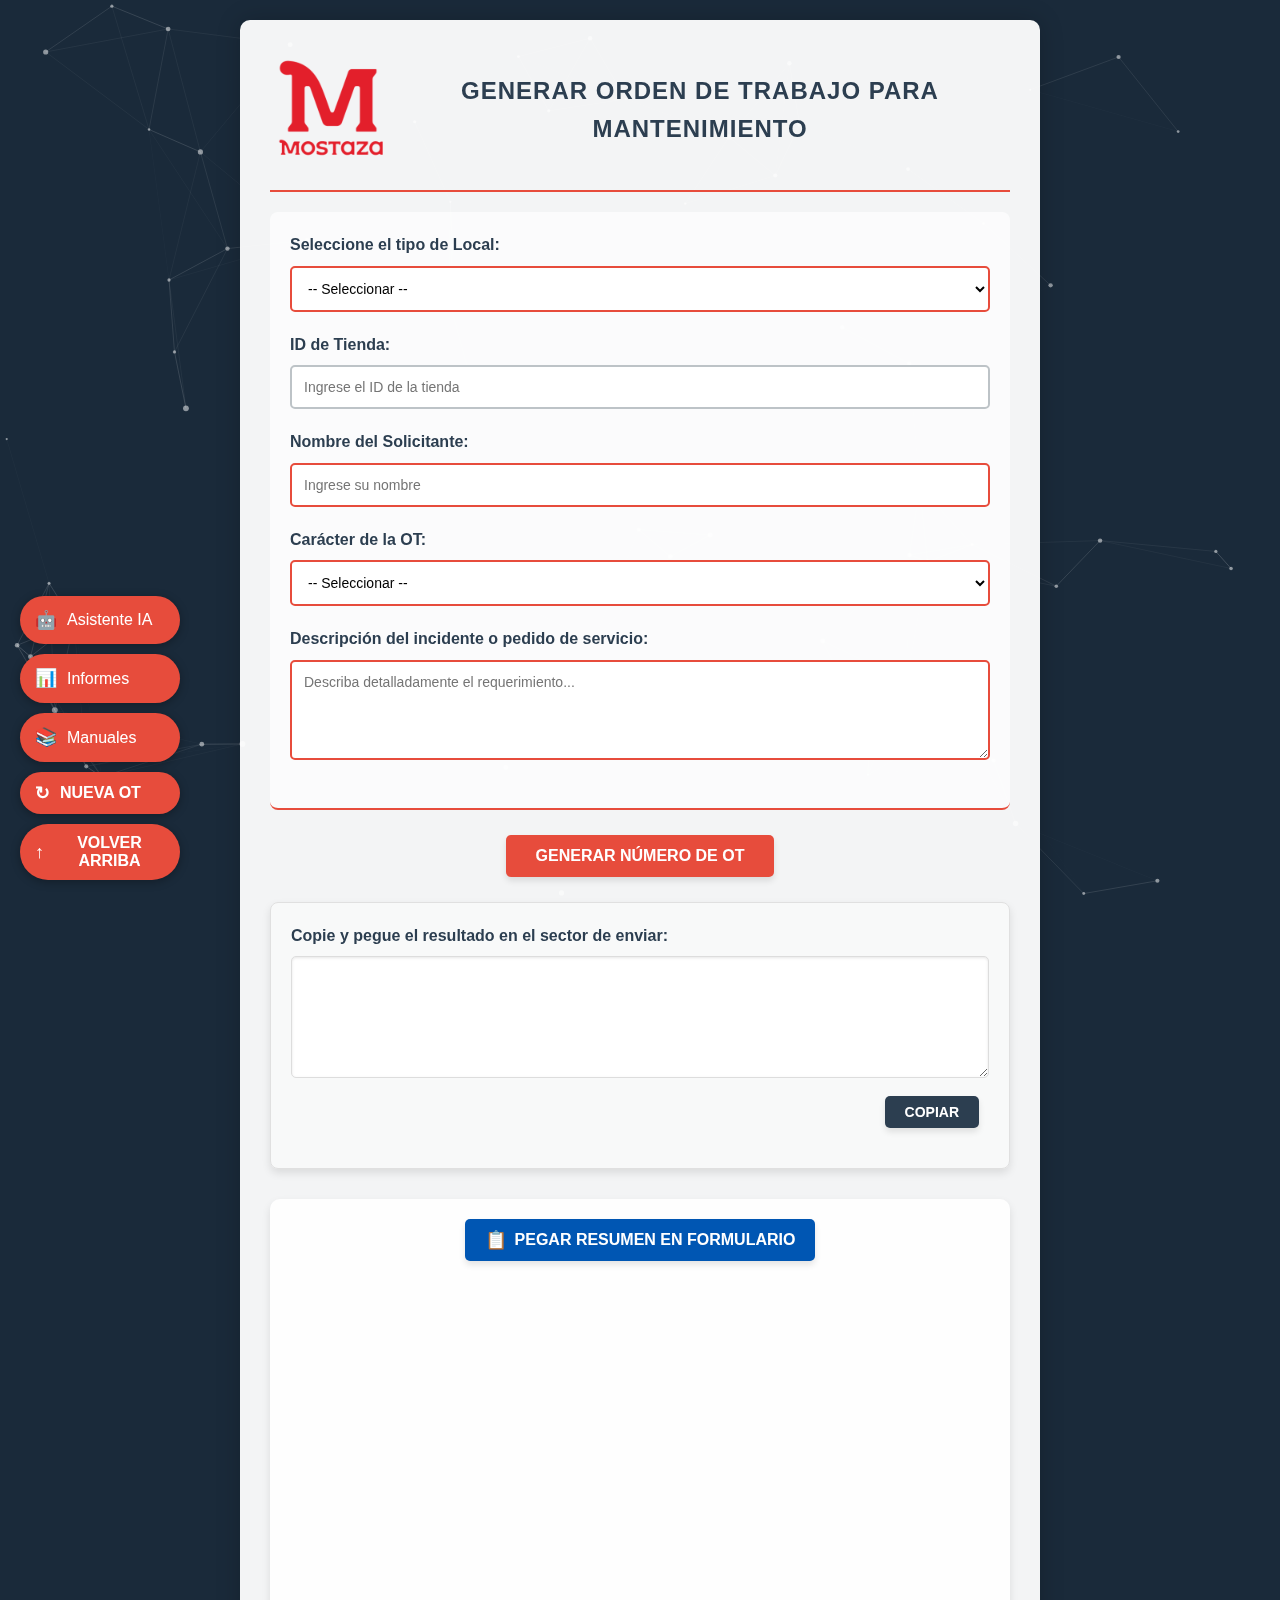
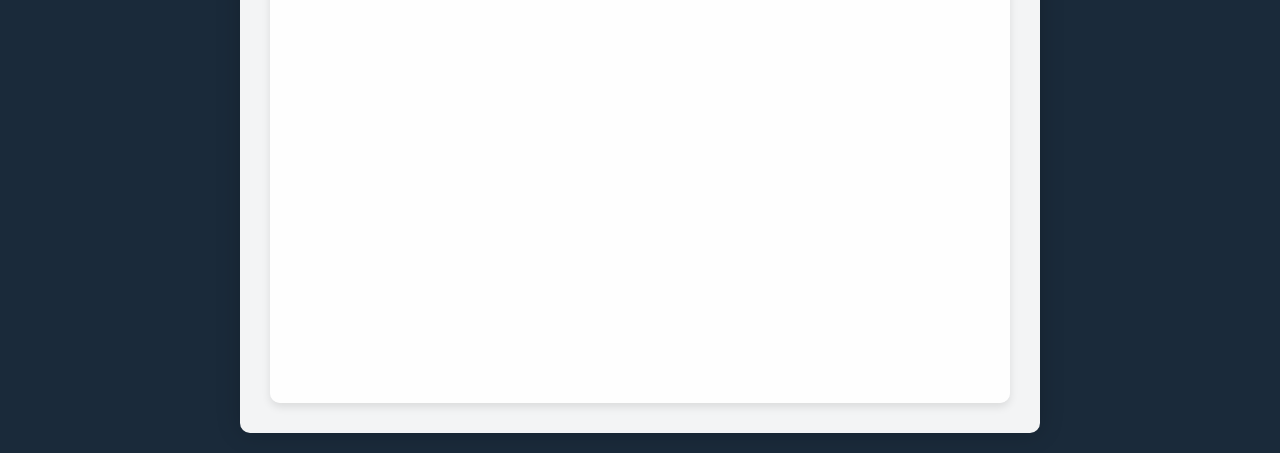
<file: index.html>
<!DOCTYPE html>
<html lang="es">
<head>
    <meta charset="UTF-8">
    <meta name="viewport" content="width=device-width, initial-scale=1.0">
    <title>Generador de OT - Mantenimiento</title>
    <link rel="stylesheet" href="css/styles.css">
    <link rel="icon" href="images/logo-mostaza-chico-150x150.png" type="image/png">
    <script>
        // Asegurar que la página siempre se cargue en la parte superior
        window.onload = function() {
            window.scrollTo(0, 0);
        }
        
        // También forzar el scroll al inicio si se navega hacia atrás/adelante
        window.onbeforeunload = function() {
            window.scrollTo(0, 0);
        }
        
        // Asegurar que la página comience en la parte superior incluso antes de que se cargue completamente
        if (history.scrollRestoration) {
            history.scrollRestoration = 'manual';
        }
    </script>
</head>
<body>
    <!-- Fondo de malla de puntos -->
    <div class="network-background">
        <canvas id="networkCanvas"></canvas>
    </div>
    
    <div class="container" id="inicio">
        <div class="header">
            <div class="logo-container">
                <img src="images/logo-mostaza-rojo.png" alt="Logo Mostaza" class="logo">
            </div>
            <h1>GENERAR ORDEN DE TRABAJO PARA MANTENIMIENTO</h1>
        </div>

        <div class="form-section">
            <form id="otForm" autocomplete="off">
                <div class="form-group">
                    <label for="tipoLocal">Seleccione el tipo de Local:</label>
                    <select id="tipoLocal" aria-label="Tipo de Local" required>
                        <option value="">-- Seleccionar --</option>
                        <option value="Propio">Propio</option>
                        <option value="Franquiciado">Franquiciado</option>
                    </select>
                </div>

                <div class="form-group">
                    <label for="idTienda">ID de Tienda:</label>
                    <input type="text" id="idTienda" placeholder="Ingrese el ID de la tienda" aria-label="ID de Tienda">
                </div>
                
                <div class="form-group">
                    <label for="solicitante">Nombre del Solicitante:</label>
                    <input type="text" id="solicitante" placeholder="Ingrese su nombre" aria-label="Nombre del Solicitante" required>
                </div>

                <div class="form-group">
                    <label for="caracterOT">Carácter de la OT:</label>
                    <select id="caracterOT" aria-label="Carácter de la OT" required>
                        <option value="">-- Seleccionar --</option>
                        <option value="Urgente">Urgente</option>
                        <option value="Crítico">Crítico</option>
                        <option value="Planificado">Planificado</option>
                        <option value="Preventivo">Preventivo</option>
                    </select>
                </div>

                <div class="form-group">
                    <label for="descripcion">Descripción del incidente o pedido de servicio:</label>
                    <textarea id="descripcion" placeholder="Describa detalladamente el requerimiento..." aria-label="Descripción del incidente" required></textarea>
                </div>
            </form>
        </div>

        <div class="button-container">
            <button id="generarBtn" type="button">Generar Número de OT</button>
        </div>

        <div class="result-section">
            <div id="numeroOT" style="display: none;">
                ▶ Número de OT generado: <span id="otGenerado"></span>
            </div>

            <div class="form-group">
                <label for="resumenOT">Copie y pegue el resultado en el sector de enviar:</label>
                <textarea id="resumenOT" rows="6" readonly aria-label="Resumen de la OT"></textarea>
                <div class="copy-container">
                    <button id="copiarBtn" type="button">Copiar</button>
                    <span id="copyMessage" class="copy-message"></span>
                </div>
            </div>
        </div>
        
        <div class="google-form-container">
            <div class="form-action-buttons">
                <button type="button" id="pegarResumenBtn" class="action-button pegar-button">
                    <span class="icon">📋</span> Pegar Resumen en Formulario
                </button>
            </div>
            <iframe src="https://forms.gle/UmFFpCRuV942BuJ26" width="100%" height="700" frameborder="0" marginheight="0" marginwidth="0">Cargando…</iframe>
        </div>
        
        <!-- Botones de navegación -->
        <div class="nav-buttons">
            <a href="asistente.html" id="asistenteIABtn" class="nav-button asistente-button">
                <span class="icon">🤖</span> Asistente IA
            </a>
            <a href="informes.html" id="informesBtn" class="nav-button informes-button">
                <span class="icon">📊</span> Informes
            </a>
            <a href="manuales.html" id="manualesBtn" class="nav-button manuales-button">
                <span class="icon">📚</span> Manuales
            </a>
            <button id="nuevaOTBtn" class="nav-button nueva-ot-button">
                <span class="icon">↻</span> Nueva OT
            </button>
            <button id="volverArribaBtn" class="nav-button volver-arriba-button">
                <span class="icon">↑</span> Volver arriba
            </button>
        </div>
    </div>

    <script src="js/app.js"></script>
</body>
</html>
</file>
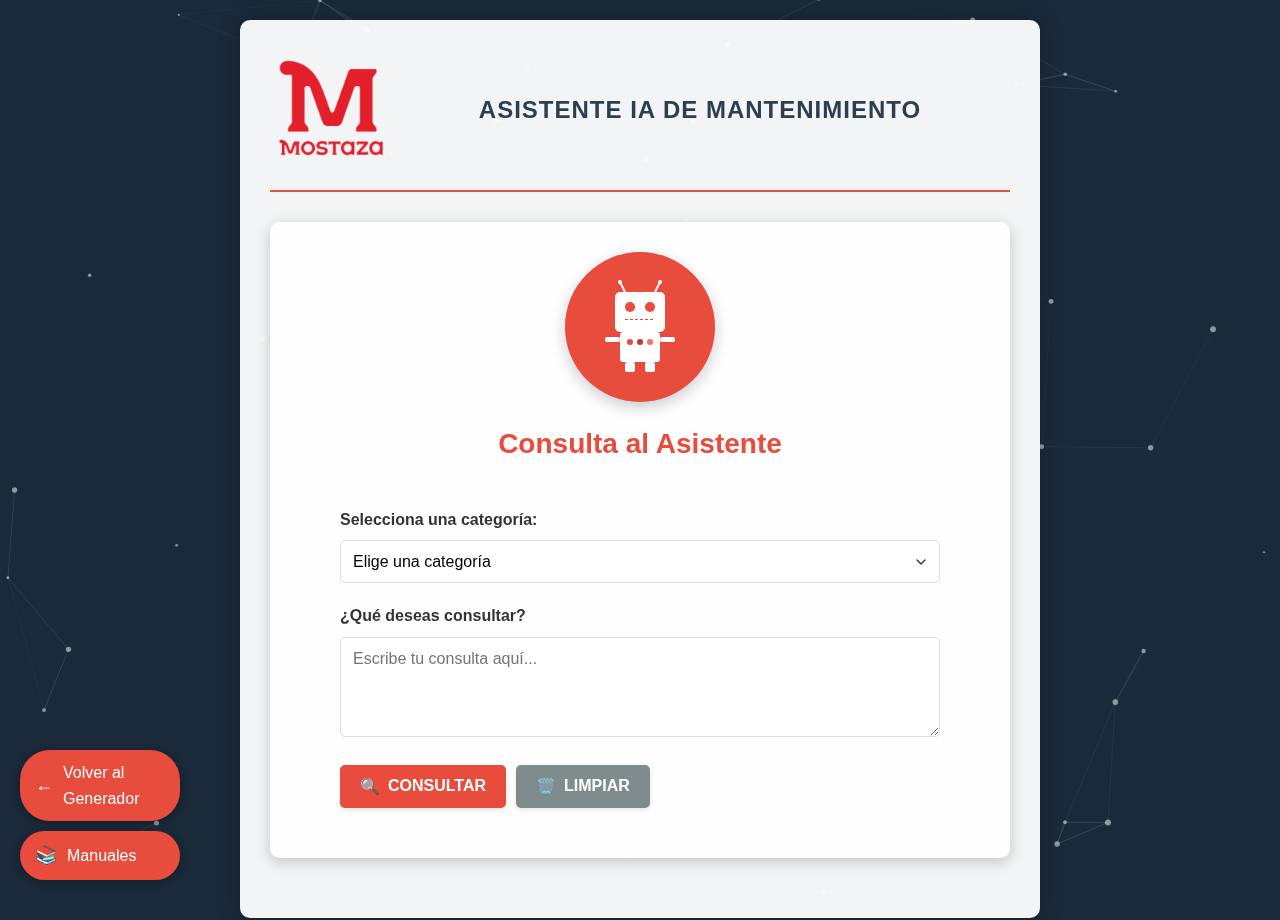
<file: asistente.html>
<!DOCTYPE html>
<html lang="es">
<head>
    <meta charset="UTF-8">
    <meta name="viewport" content="width=device-width, initial-scale=1.0">
    <title>Asistente IA - Mostaza Mantenimiento</title>
    <link rel="stylesheet" href="css/styles.css">
    <link rel="stylesheet" href="css/base-conocimiento.css">
    <link rel="stylesheet" href="css/asistente.css">
    <link rel="icon" href="images/logo-mostaza-chico-150x150.png" type="image/png">
</head>
<body>
    <!-- Fondo de malla de puntos -->
    <div class="network-background">
        <canvas id="networkCanvas"></canvas>
    </div>
    
    <div class="container" id="inicio">
        <div class="header">
            <div class="logo-container">
                <img src="images/logo-mostaza-rojo.png" alt="Logo Mostaza" class="logo">
            </div>
            <h1>Asistente IA de Mantenimiento</h1>
        </div>
        
        <div class="asistente-container">
            <div class="asistente-info">
                <div class="robot-icon">
                    <img src="images/robot-icon.svg" alt="Robot IA" class="robot-image">
                </div>
                <h2>Consulta al Asistente</h2>
                
                <div class="asistente-form">
                    <!-- Selector de categoría -->
                    <div class="form-group">
                        <label for="categoria">Selecciona una categoría:</label>
                        <select id="categoria" class="form-control">
                            <option value="" disabled selected>Elige una categoría</option>
                            <option value="equipos">Equipos</option>
                            <option value="edilicios">Edilicios</option>
                            <option value="climatizacion">Climatización</option>
                        </select>
                    </div>
                    
                    <!-- Campo de consulta -->
                    <div class="form-group">
                        <label for="consulta">¿Qué deseas consultar?</label>
                        <textarea id="consulta" class="form-control" rows="4" placeholder="Escribe tu consulta aquí..."></textarea>
                    </div>
                    
                    <!-- Botones de acción -->
                    <div class="button-group">
                        <button id="enviarConsulta" class="consulta-button">
                            <span class="icon">🔍</span> Consultar
                        </button>
                        <button id="limpiarFormulario" class="limpiar-button">
                            <span class="icon">🗑️</span> Limpiar
                        </button>
                    </div>
                </div>
                
                <!-- Área de respuesta -->
                <div class="respuesta-container" id="respuestaContainer" style="display: none;">
                    <div class="respuesta-header">
                        <h3>Respuesta:</h3>
                        <div class="api-indicator" id="apiIndicator">Asistente IA</div>
                    </div>
                    <div class="respuesta-content" id="respuestaContent">
                        <!-- Aquí se mostrará la respuesta -->
                    </div>
                </div>
            </div>
        </div>
        
        <!-- Botones de navegación -->
        <div class="nav-buttons">
            <a href="index.html" class="nav-button volver-button">
                <span class="icon">←</span> Volver al Generador
            </a>
            <a href="manuales.html" class="nav-button manuales-button">
                <span class="icon">📚</span> Manuales
            </a>
        </div>
    </div>
    
    <script src="js/app.js"></script>
    <script src="js/config.js"></script>
    <script src="js/asistente.js"></script>
</body>
</html>
</file>
<file: css/styles.css>
/* Estilos generales */
* {
    margin: 0;
    padding: 0;
    box-sizing: border-box;
    font-family: 'Segoe UI', Tahoma, Geneva, Verdana, sans-serif;
}

body {
    position: relative;
    background-color: #1a2a3a; /* Fondo azul oscuro */
    color: #333;
    line-height: 1.6;
    overflow-x: hidden;
    min-height: 100vh;
}

/* Fondo con malla de puntos */
.network-background {
    position: fixed;
    top: 0;
    left: 0;
    width: 100%;
    height: 100%;
    z-index: -1;
    overflow: hidden;
}

.network-background canvas {
    position: absolute;
    top: 0;
    left: 0;
    width: 100%;
    height: 100%;
}

.container {
    max-width: 800px;
    margin: 20px auto;
    background: rgba(255, 255, 255, 0.95);
    padding: 30px;
    border-radius: 10px;
    box-shadow: 0 0 25px rgba(0,0,0,0.2);
    position: relative;
    z-index: 1;
}

/* Header y logo */
.header {
    display: flex;
    align-items: center;
    justify-content: space-between;
    margin-bottom: 20px;
    padding-bottom: 20px;
    border-bottom: 2px solid #e74c3c;
}

.logo-container {
    display: flex;
    align-items: center;
}

.logo {
    max-width: 120px;
    height: auto;
}

h1 {
    color: #2c3e50;
    text-align: center;
    text-transform: uppercase;
    margin: 0;
    font-size: 24px;
    letter-spacing: 1px;
    flex-grow: 1;
}

.brand {
    text-align: center;
    margin-bottom: 20px;
}

/* Secciones del formulario */
.form-section {
    border-bottom: 2px solid #e74c3c;
    padding-bottom: 20px;
    margin-bottom: 25px;
    background: rgba(255, 255, 255, 0.7);
    padding: 20px;
    border-radius: 8px;
}

.form-group {
    margin-bottom: 20px;
}

label {
    display: block;
    margin-bottom: 8px;
    color: #2c3e50;
    font-weight: 600;
}

select, input, textarea {
    width: 100%;
    padding: 12px;
    border: 2px solid #bdc3c7;
    border-radius: 5px;
    font-size: 14px;
    transition: border-color 0.3s ease;
    background-color: rgba(255, 255, 255, 0.9);
}

select:focus, input:focus, textarea:focus {
    border-color: #e74c3c;
    outline: none;
    box-shadow: 0 0 8px rgba(231, 76, 60, 0.3);
}

textarea {
    resize: vertical;
    min-height: 100px;
}

/* Botones y contenedores */
.button-container {
    text-align: center;
    margin: 25px 0;
}

button {
    background: #e74c3c;
    color: white;
    padding: 12px 30px;
    border: none;
    border-radius: 5px;
    cursor: pointer;
    font-size: 16px;
    transition: all 0.3s ease;
    font-weight: bold;
    text-transform: uppercase;
    box-shadow: 0 4px 6px rgba(0,0,0,0.1);
}

button:hover {
    background: #c0392b;
    transform: translateY(-2px);
    box-shadow: 0 6px 8px rgba(0,0,0,0.15);
}

button:active {
    transform: translateY(0);
    box-shadow: 0 2px 4px rgba(0,0,0,0.1);
}

/* Sección de resultados */
.result-section {
    background: rgba(248, 249, 250, 0.9);
    padding: 20px;
    border-radius: 8px;
    margin-top: 25px;
    box-shadow: 0 4px 8px rgba(0,0,0,0.1);
    border: 1px solid #e0e0e0;
}

#numeroOT {
    font-weight: bold;
    color: #e74c3c;
    margin-bottom: 15px;
    font-size: 18px;
    text-shadow: 1px 1px 1px rgba(0,0,0,0.1);
}

#resumenOT {
    background: white;
    font-family: monospace;
    font-size: 14px;
    width: 100%;
    box-sizing: border-box;
    border: 1px solid #ddd;
    box-shadow: inset 0 1px 3px rgba(0,0,0,0.1);
}

.copy-container {
    text-align: right;
    margin-top: 10px;
    display: flex;
    justify-content: flex-end;
    align-items: center;
}

#copiarBtn {
    padding: 8px 20px;
    font-size: 14px;
    background-color: #2c3e50;
}

#copiarBtn:hover {
    background-color: #34495e;
}

.copy-message {
    color: #27ae60;
    margin-left: 10px;
    font-size: 14px;
    opacity: 0;
    transition: opacity 0.3s ease;
}

.copy-message.visible {
    opacity: 1;
}

/* Validación de formulario */
select:invalid, input:invalid, textarea:invalid {
    border-color: #e74c3c;
}

/* Formulario de Google */
.google-form-container {
    background-color: rgba(255, 255, 255, 0.9);
    border-radius: 10px;
    padding: 20px;
    margin-top: 30px;
    box-shadow: 0 4px 8px rgba(0, 0, 0, 0.1);
}

.form-action-buttons {
    margin-bottom: 15px;
    text-align: center;
}

.pegar-button {
    background-color: #0056b3;
    color: white;
    padding: 10px 20px;
    border: none;
    border-radius: 5px;
    cursor: pointer;
    font-size: 16px;
    display: flex;
    align-items: center;
    justify-content: center;
    margin: 0 auto;
    transition: background-color 0.3s;
}

.pegar-button:hover {
    background-color: #003d82;
}

.pegar-button .icon {
    margin-right: 8px;
    font-size: 18px;
}

.google-form-container iframe {
    width: 100%;
    height: 700px;
    border: none;
}

/* Botones de navegación */
.nav-buttons {
    position: fixed;
    bottom: 20px;
    left: 20px;
    display: flex;
    flex-direction: column;
    gap: 10px;
    z-index: 1000;
}

.nav-button {
    display: flex;
    align-items: center;
    justify-content: flex-start;
    padding: 10px 15px;
    border-radius: 30px;
    border: none;
    cursor: pointer;
    font-size: 16px;
    color: white;
    background-color: #e74c3c;
    box-shadow: 0 2px 10px rgba(0, 0, 0, 0.3);
    transition: all 0.3s ease;
    text-decoration: none;
    width: 160px;
}

.nav-button:hover {
    transform: translateY(-3px);
    box-shadow: 0 5px 15px rgba(0, 0, 0, 0.4);
    background-color: #c0392b;
}

.nav-button:active {
    transform: translateY(1px);
}

.nav-button .icon {
    margin-right: 10px;
    font-size: 18px;
}

/* Iconos para los botones */
.icon-refresh, .icon-up {
    display: inline-block;
    width: 16px;
    height: 16px;
    margin-right: 8px;
    position: relative;
}

.icon-refresh::before {
    content: '↻';
    font-size: 16px;
}

.icon-up::before {
    content: '↑';
    font-size: 16px;
}

/* Media queries */
@media (max-width: 768px) {
    .container {
        padding: 15px;
    }
    
    .header {
        flex-direction: column;
        text-align: center;
    }
    
    .logo {
        max-width: 150px;
        margin-bottom: 15px;
    }
    
    h1 {
        font-size: 24px;
    }
    
    .form-container {
        padding: 15px;
    }
    
    .form-group {
        flex-direction: column;
    }
    
    .form-group label {
        margin-bottom: 5px;
    }
    
    .nav-buttons {
        bottom: 10px;
        left: 10px;
        flex-direction: row;
        gap: 8px;
    }
    
    .nav-button {
        width: auto;
        padding: 8px 12px;
        font-size: 14px;
    }
    
    .nav-button .icon {
        margin-right: 5px;
    }
}

@media (max-width: 480px) {
    .header h1 {
        font-size: 20px;
    }
    
    .form-container {
        padding: 10px;
    }
    
    .form-group {
        gap: 10px;
    }
    
    .nav-buttons {
        bottom: 10px;
        left: 50%;
        transform: translateX(-50%);
        flex-direction: row;
        justify-content: center;
        width: 100%;
        padding: 0 10px;
        box-sizing: border-box;
    }
    
    .nav-button {
        flex: 1;
        min-width: 0;
        max-width: 110px;
        padding: 8px;
        font-size: 12px;
        justify-content: center;
    }
    
    .nav-button .icon {
        margin-right: 3px;
        font-size: 14px;
    }
}
</file>
<file: css/base-conocimiento.css>
/* Estilos para la Base de Conocimiento */

.knowledge-base {
    background-color: #fff;
    border-radius: 10px;
    box-shadow: 0 2px 10px rgba(0, 0, 0, 0.1);
    padding: 25px;
    margin-bottom: 30px;
}

.kb-header {
    text-align: center;
    margin-bottom: 25px;
}

.kb-header h2 {
    color: #e74c3c;
    margin-bottom: 10px;
}

.kb-header p {
    color: #555;
    max-width: 800px;
    margin: 0 auto;
}

/* Tabs de categorías */
.kb-tabs {
    display: flex;
    justify-content: center;
    margin-bottom: 20px;
    border-bottom: 1px solid #ddd;
}

.kb-tab {
    background-color: transparent;
    border: none;
    padding: 12px 25px;
    margin: 0 5px;
    font-size: 16px;
    font-weight: 500;
    color: #555;
    cursor: pointer;
    position: relative;
    transition: all 0.3s ease;
}

.kb-tab:hover {
    color: #e74c3c;
}

.kb-tab.active {
    color: #e74c3c;
    font-weight: 600;
}

.kb-tab.active::after {
    content: '';
    position: absolute;
    bottom: -1px;
    left: 0;
    width: 100%;
    height: 3px;
    background-color: #e74c3c;
}

/* Paneles de contenido */
.kb-panel {
    display: none;
}

.kb-panel.active {
    display: block;
}

.kb-panel h3 {
    color: #333;
    margin-bottom: 20px;
    padding-bottom: 10px;
    border-bottom: 1px solid #eee;
}

/* Formulario */
.kb-form {
    background-color: #f9f9f9;
    padding: 20px;
    border-radius: 8px;
    margin-bottom: 25px;
}

.form-group {
    margin-bottom: 15px;
}

.form-group label {
    display: block;
    margin-bottom: 5px;
    font-weight: 500;
    color: #333;
}

.form-control {
    width: 100%;
    padding: 10px;
    border: 1px solid #ddd;
    border-radius: 5px;
    font-size: 14px;
}

textarea.form-control {
    resize: vertical;
}

.save-button {
    background-color: #e74c3c;
    color: white;
    border: none;
    padding: 12px 25px;
    border-radius: 5px;
    font-weight: bold;
    cursor: pointer;
    transition: all 0.3s ease;
    margin-top: 10px;
}

.save-button:hover {
    background-color: #c0392b;
    transform: translateY(-2px);
    box-shadow: 0 4px 8px rgba(0, 0, 0, 0.1);
}

.save-button:active {
    transform: translateY(0);
}

/* Lista de items guardados */
.kb-items {
    margin-top: 30px;
}

.kb-item {
    background-color: #fff;
    border: 1px solid #eee;
    border-radius: 8px;
    padding: 15px;
    margin-bottom: 15px;
    box-shadow: 0 2px 5px rgba(0, 0, 0, 0.05);
}

.kb-item-header {
    display: flex;
    justify-content: space-between;
    align-items: center;
    margin-bottom: 10px;
}

.kb-item-title {
    font-weight: 600;
    color: #333;
    font-size: 16px;
}

.kb-item-actions {
    display: flex;
    gap: 10px;
}

.kb-item-action {
    background: none;
    border: none;
    cursor: pointer;
    color: #777;
    font-size: 14px;
    transition: color 0.3s ease;
}

.kb-item-action:hover {
    color: #e74c3c;
}

.kb-item-content {
    color: #555;
}

.kb-item-section {
    margin-bottom: 10px;
}

.kb-item-section h4 {
    font-size: 14px;
    color: #666;
    margin-bottom: 5px;
}

.kb-item-section p {
    margin: 0;
    font-size: 14px;
}

.kb-empty-message {
    text-align: center;
    color: #999;
    padding: 30px 0;
    font-style: italic;
}

/* Estilos para los resultados de la base de conocimientos en el asistente */
.kb-item-result {
    background-color: #f9f9f9;
    border-left: 4px solid #f39c12;
    margin-bottom: 15px;
    padding: 15px;
    border-radius: 0 5px 5px 0;
    box-shadow: 0 2px 5px rgba(0, 0, 0, 0.1);
}

.kb-item-result h3 {
    color: #e74c3c;
    margin-top: 0;
    margin-bottom: 10px;
    font-size: 18px;
}

.kb-item-result p {
    margin: 8px 0;
    line-height: 1.5;
}

.kb-item-result strong {
    color: #333;
    font-weight: 600;
}
</file>
<file: css/asistente.css>
/* Estilos específicos para la página del Asistente IA */

.asistente-container {
    background-color: rgba(255, 255, 255, 0.9);
    border-radius: 10px;
    padding: 30px;
    margin: 30px auto;
    box-shadow: 0 4px 15px rgba(0, 0, 0, 0.2);
    max-width: 800px;
}

.asistente-info {
    text-align: center;
}

.robot-icon {
    margin: 0 auto 20px;
    width: 150px;
    height: 150px;
    background-color: #e74c3c;
    border-radius: 50%;
    display: flex;
    align-items: center;
    justify-content: center;
    box-shadow: 0 5px 15px rgba(0, 0, 0, 0.2);
    transition: transform 0.3s ease;
}

.robot-image {
    width: 100px;
    height: 100px;
}

.asistente-info h2 {
    color: #e74c3c;
    font-size: 28px;
    margin-bottom: 20px;
}

/* Formulario del asistente */
.asistente-form {
    max-width: 600px;
    margin: 0 auto;
    text-align: left;
    padding: 20px 0;
}

.form-group {
    margin-bottom: 20px;
}

.form-group label {
    display: block;
    margin-bottom: 8px;
    font-weight: bold;
    color: #333;
    font-size: 16px;
}

.form-control {
    width: 100%;
    padding: 12px;
    border: 1px solid #ddd;
    border-radius: 5px;
    font-size: 16px;
    transition: border-color 0.3s;
}

.form-control:focus {
    border-color: #e74c3c;
    outline: none;
    box-shadow: 0 0 0 2px rgba(231, 76, 60, 0.2);
}

select.form-control {
    background-color: white;
    cursor: pointer;
    appearance: none;
    -webkit-appearance: none;
    -moz-appearance: none;
    background-image: url("data:image/svg+xml;charset=UTF-8,%3csvg xmlns='http://www.w3.org/2000/svg' viewBox='0 0 24 24' fill='none' stroke='%23333' stroke-width='2' stroke-linecap='round' stroke-linejoin='round'%3e%3cpolyline points='6 9 12 15 18 9'%3e%3c/polyline%3e%3c/svg%3e");
    background-repeat: no-repeat;
    background-position: right 10px center;
    background-size: 16px;
    padding-right: 40px;
}

textarea.form-control {
    min-height: 100px;
    resize: vertical;
}

.button-group {
    display: flex;
    gap: 10px;
    margin-top: 20px;
}

.consulta-button {
    background-color: #e74c3c;
    color: white;
    border: none;
    padding: 12px 20px;
    border-radius: 5px;
    cursor: pointer;
    font-weight: bold;
    display: flex;
    align-items: center;
    justify-content: center;
    transition: all 0.3s ease;
    box-shadow: 0 2px 5px rgba(0, 0, 0, 0.1);
}

.limpiar-button {
    background-color: #7f8c8d;
    color: white;
    border: none;
    padding: 12px 20px;
    border-radius: 5px;
    cursor: pointer;
    font-weight: bold;
    display: flex;
    align-items: center;
    justify-content: center;
    transition: all 0.3s ease;
    box-shadow: 0 2px 5px rgba(0, 0, 0, 0.1);
}

.consulta-button:hover,
.limpiar-button:hover {
    transform: translateY(-2px);
    box-shadow: 0 4px 8px rgba(0, 0, 0, 0.2);
}

.consulta-button:hover {
    background-color: #c0392b;
}

.limpiar-button:hover {
    background-color: #636e72;
}

.consulta-button:active,
.limpiar-button:active {
    transform: translateY(0);
    box-shadow: 0 2px 3px rgba(0, 0, 0, 0.1);
}

.icon {
    margin-right: 8px;
    font-size: 16px;
}

/* Área de respuesta */
.respuesta-container {
    margin-top: 30px;
    background-color: #f8f9fa;
    border-radius: 8px;
    padding: 20px;
    text-align: left;
    border-left: 4px solid #e74c3c;
}

.respuesta-header {
    display: flex;
    justify-content: space-between;
    align-items: center;
    margin-bottom: 15px;
}

.respuesta-header h3 {
    color: #333;
    font-size: 20px;
    margin: 0;
}

.api-indicator {
    background-color: #e74c3c;
    color: white;
    padding: 4px 10px;
    border-radius: 20px;
    font-size: 12px;
    font-weight: bold;
    display: flex;
    align-items: center;
}

.api-indicator::before {
    content: "";
    display: inline-block;
    width: 8px;
    height: 8px;
    background-color: #fff;
    border-radius: 50%;
    margin-right: 6px;
    animation: pulse 1.5s infinite;
}

@keyframes pulse {
    0% { opacity: 0.4; }
    50% { opacity: 1; }
    100% { opacity: 0.4; }
}

.respuesta-content {
    line-height: 1.6;
    color: #333;
    font-size: 16px;
}

.respuesta-content ul {
    padding-left: 20px;
    margin: 10px 0;
}

.respuesta-content li {
    margin-bottom: 5px;
}

.respuesta-content strong {
    color: #e74c3c;
}

/* Animación de carga */
.loading {
    display: inline-block;
    width: 20px;
    height: 20px;
    border: 3px solid rgba(231, 76, 60, 0.3);
    border-radius: 50%;
    border-top-color: #e74c3c;
    animation: spin 1s ease-in-out infinite;
    margin-right: 10px;
}

@keyframes spin {
    to { transform: rotate(360deg); }
}

.volver-button {
    background-color: #e74c3c;
}

.volver-button:hover {
    background-color: #c0392b;
}

/* Estilos responsivos */
@media (max-width: 768px) {
    .asistente-container {
        padding: 20px;
        margin: 20px 15px;
    }
    
    .robot-icon {
        width: 120px;
        height: 120px;
    }
    
    .robot-image {
        width: 80px;
        height: 80px;
    }
    
    .asistente-info h2 {
        font-size: 24px;
    }
    
    .asistente-form {
        padding: 10px 0;
    }
    
    .form-control {
        padding: 10px;
    }
    
    .nav-buttons {
        flex-direction: row;
        bottom: 10px;
        left: 10px;
    }
}

@media (max-width: 480px) {
    .asistente-container {
        padding: 15px;
        margin: 15px 10px;
    }
    
    .robot-icon {
        width: 100px;
        height: 100px;
    }
    
    .robot-image {
        width: 60px;
        height: 60px;
    }
    
    .asistente-info h2 {
        font-size: 22px;
    }
    
    .form-group label {
        font-size: 14px;
    }
    
    .form-control {
        font-size: 14px;
        padding: 8px;
    }
    
    .consulta-button {
        padding: 10px 20px;
        font-size: 14px;
    }
    
    .respuesta-container {
        padding: 15px;
    }
    
    .respuesta-container h3 {
        font-size: 18px;
    }
    
    .respuesta-content {
        font-size: 14px;
    }
    
    .nav-buttons {
        bottom: 10px;
        left: 50%;
        transform: translateX(-50%);
        flex-direction: row;
        justify-content: center;
        width: 100%;
        padding: 0 10px;
        box-sizing: border-box;
    }
}
</file>
